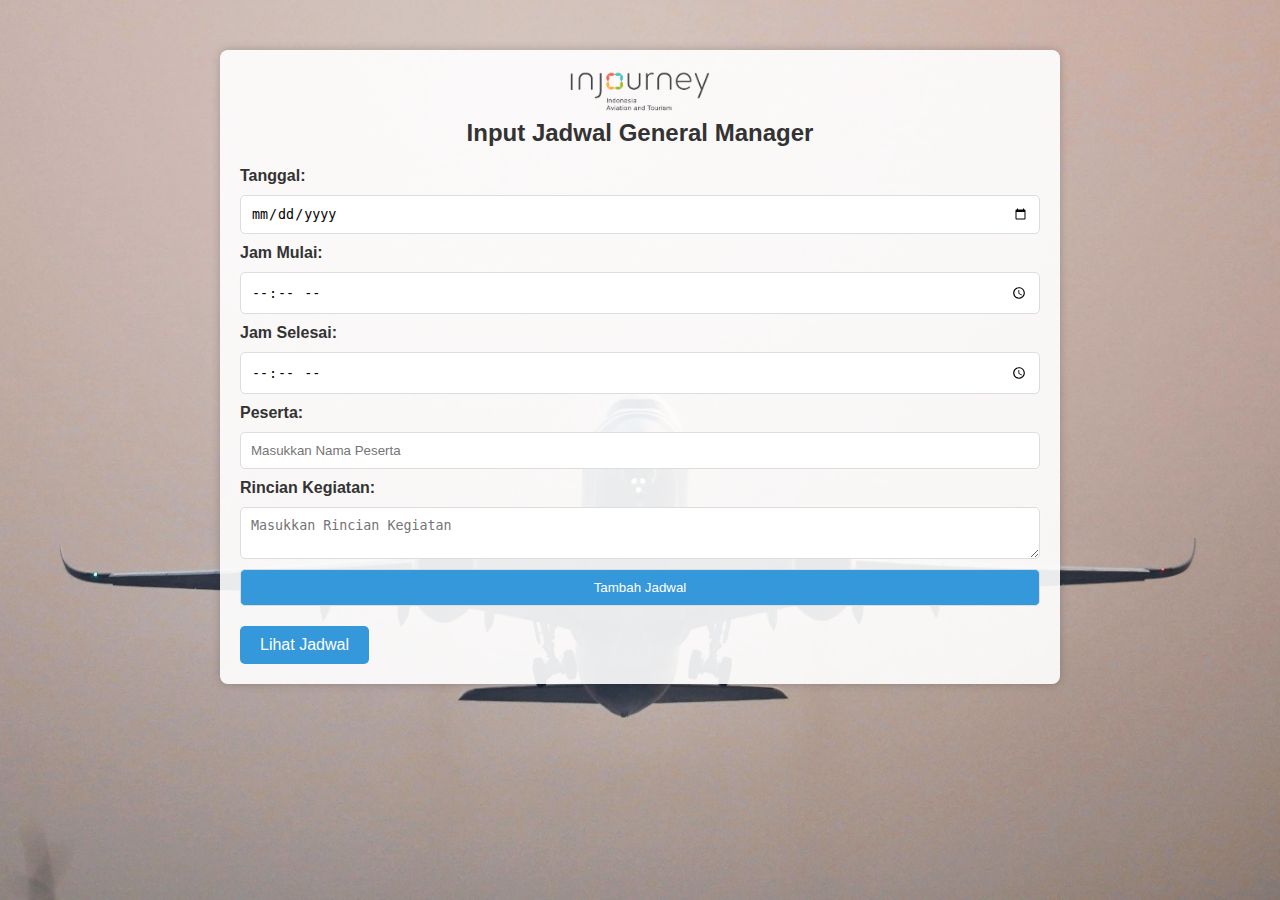
<file: index.html>
<!DOCTYPE html>
<html lang="en">
<head>
    <meta charset="UTF-8">
    <meta name="viewport" content="width=device-width, initial-scale=1.0">
    <title>Input Jadwal GM - InJourney Airport</title>
    <link rel="stylesheet" href="styles.css">
</head>
<body>
    <div class="container">
        <header>
            <img src="pic/Logo bandara.png" alt="InJourney Airport Logo" class="logo">
            <h1>Input Jadwal General Manager</h1>
        </header>
        <form id="schedule-form">
        
            <label for="tanggal">Tanggal:</label>
            <input type="date" id="tanggal" required>

            <label for="jam-mulai">Jam Mulai:</label>
            <input type="time" id="jam-mulai" required>

            <label for="jam-selesai">Jam Selesai:</label>
            <input type="time" id="jam-selesai" required>

            <label for="peserta">Peserta:</label>
            <input type="text" id="peserta" placeholder="Masukkan Nama Peserta" required>

            <label for="rincian">Rincian Kegiatan:</label>
            <textarea id="rincian" placeholder="Masukkan Rincian Kegiatan" required></textarea>

            <button type="submit">Tambah Jadwal</button>
        </form>
        <a href="hasil-jadwal.html" class="view-schedule-button">Lihat Jadwal</a>
    </div>
    <script src="script-input.js"></script>
</body>
</html>
</file>
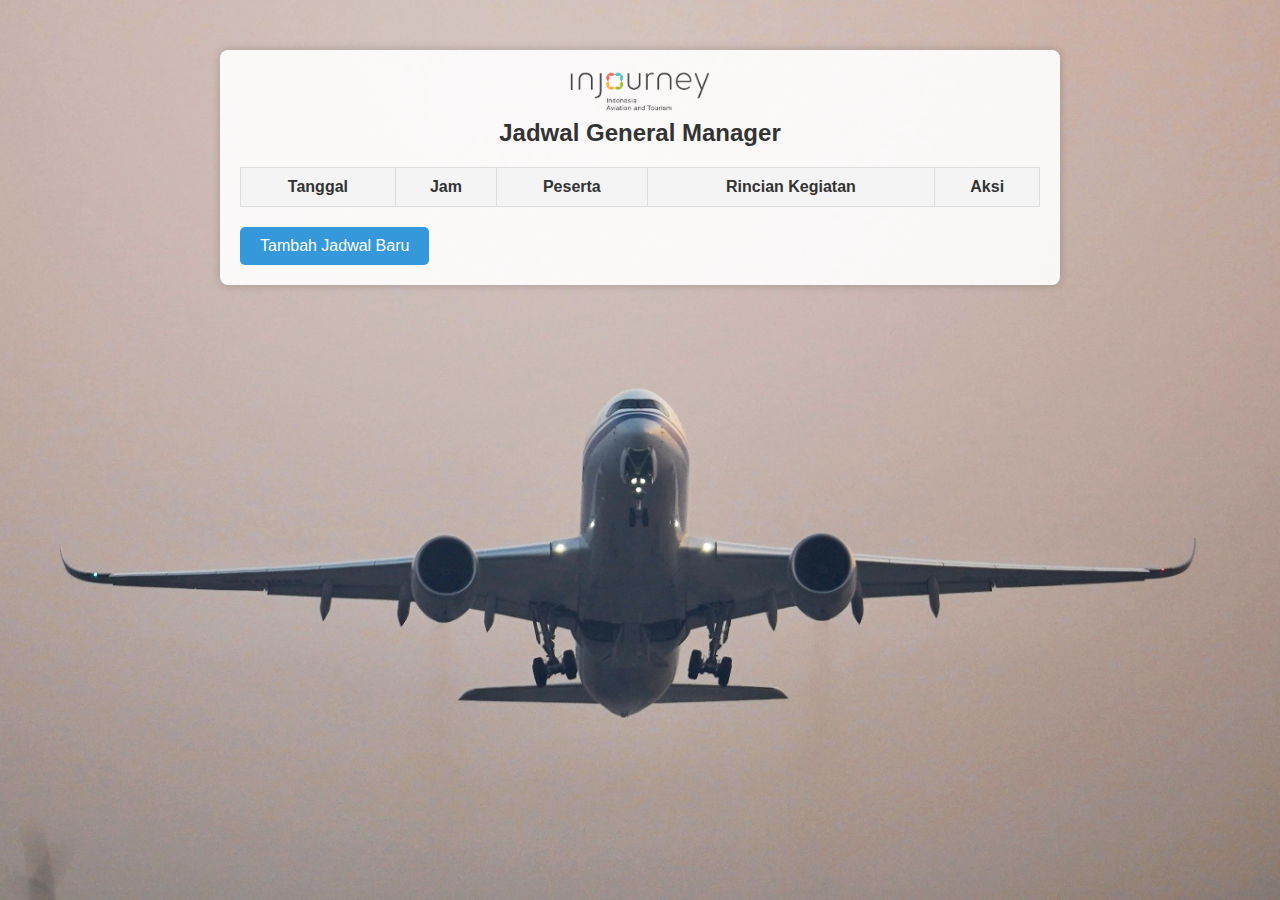
<file: hasil-jadwal.html>
<!DOCTYPE html>
<html lang="en">
<head>
    <meta charset="UTF-8">
    <meta name="viewport" content="width=device-width, initial-scale=1.0">
    <title>Jadwal GM - InJourney Airport</title>
    <link rel="stylesheet" href="styles.css">
</head>
<body>
    <div class="container">
        <header>
            <img src="pic/Logo bandara.png" alt="InJourney Airport Logo" class="logo">
            <h1>Jadwal General Manager</h1>
        </header>
        <table>
            <thead>
                <tr>
                    <th>Tanggal</th>
                    <th>Jam</th>
                    <th>Peserta</th>
                    <th>Rincian Kegiatan</th>
                    <th>Aksi</th>
                </tr>
            </thead>
            <tbody id="schedule-table">
                <!-- Jadwal akan ditambahkan di sini melalui JavaScript -->
            </tbody>
        </table>
        <a href="index.html" class="add-schedule-button">Tambah Jadwal Baru</a>
    </div>
    <script src="script-hasil.js"></script>
</body>
</html>
</file>
<file: styles.css>
body {
  font-family: Arial, sans-serif;
  margin: 0;
  padding: 0;
  background: url('pic/bg.jpg') no-repeat center center fixed;
  background-size: cover;
  color: #333;
}

.container {
  background-color: rgba(255, 255, 255, 0.9);
  margin: 50px auto;
  padding: 20px;
  border-radius: 8px;
  max-width: 800px;
  box-shadow: 0 0 10px rgba(0, 0, 0, 0.2);
}

header {
  text-align: center;
  margin-bottom: 20px;
}

.logo {
  width: 150px;
}

h1 {
  font-size: 24px;
  margin: 0;
}

form {
  display: flex;
  flex-direction: column;
  gap: 10px;
}

label {
  font-weight: bold;
}

input, textarea, button {
  padding: 10px;
  border: 1px solid #ddd;
  border-radius: 5px;
}

button {
  background-color: #3498db;
  color: white;
  cursor: pointer;
}

button:hover {
  background-color: #2980b9;
}

table {
  width: 100%;
  border-collapse: collapse;
  margin-top: 20px;
}

th, td {
  padding: 10px;
  border: 1px solid #ddd;
  text-align: center;
}

th {
  background-color: #f4f4f4;
}

a {
  display: inline-block;
  margin-top: 20px;
  padding: 10px 20px;
  text-decoration: none;
  background-color: #3498db;
  color: white;
  border-radius: 5px;
}

a:hover {
  background-color: #2980b9;
}
</file>
